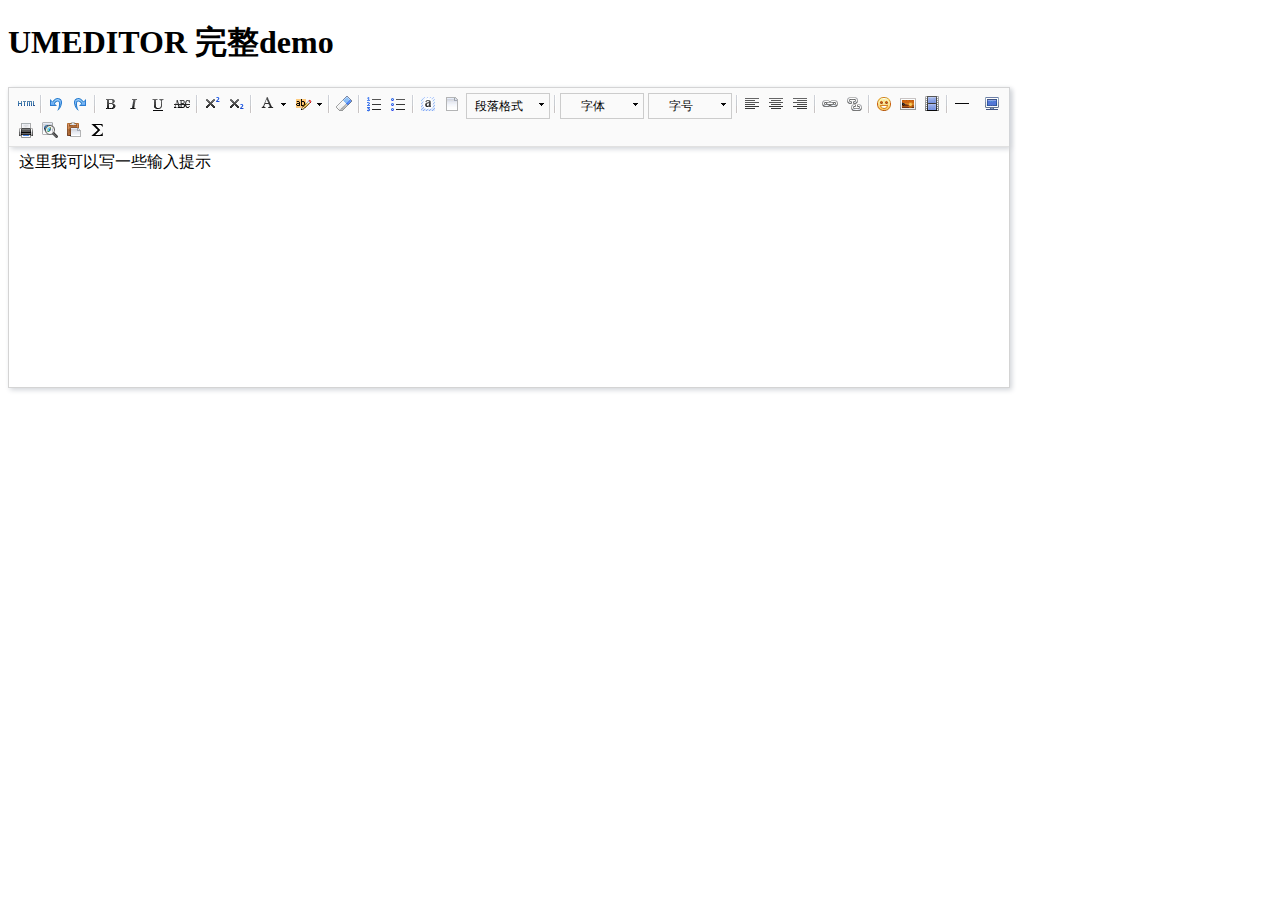
<file: src/main/webapp/html/umeditor/index.html>
<!DOCTYPE HTML>
<html>
<head>

    <meta http-equiv="Content-Type" content="text/html;charset=utf-8"/>
    <title>UMEDITOR 完整demo</title>
    <meta http-equiv="Content-Type" content="text/html; charset=utf-8"/>
    <link href="themes/default/css/umeditor.min.css" type="text/css" rel="stylesheet">
    <script type="text/javascript" src="third-party/jquery.min.js"></script>
    <script type="text/javascript" src="third-party/template.min.js"></script>
    <script type="text/javascript" charset="utf-8" src="umeditor.config.js"></script>
    <script type="text/javascript" charset="utf-8" src="umeditor.min.js"></script>
    <script type="text/javascript" src="lang/zh-cn/zh-cn.js"></script>
</head>
<body>
<h1>UMEDITOR 完整demo</h1>

<!--style给定宽度可以影响编辑器的最终宽度-->
<script type="text/plain" id="myEditor" style="width:1000px;height:240px;">
    <p>这里我可以写一些输入提示</p>
</script>




<div>
    <h3 id="focush2"></h3>
</div>
<script type="text/javascript">
    //实例化编辑器
    var um = UM.getEditor('myEditor');
    
</script>

</body>
</html>
</file>
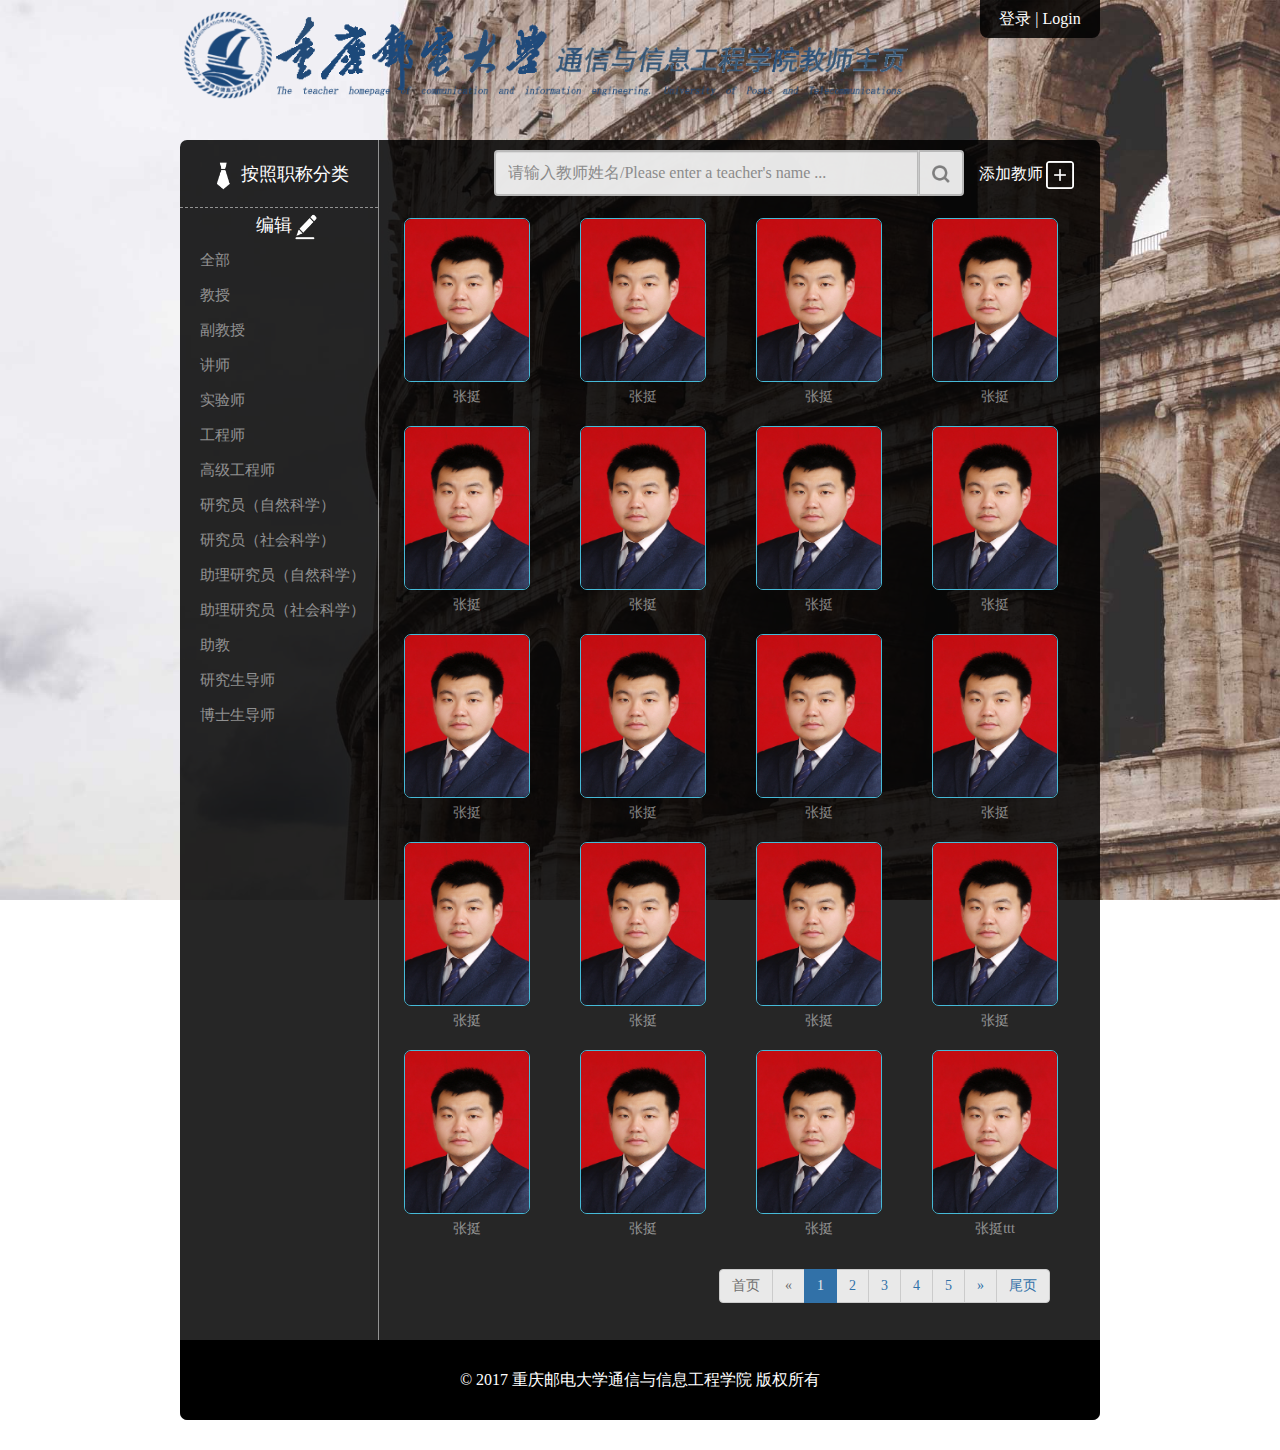
<file: src/main/webapp/html/HomePage.html>
<!DOCTYPE html>
<html lang="en">
<head>
	<meta charset="UTF-8">
	<title>重庆邮电大学通信与信息工程学院教师主页</title>
	<link rel="stylesheet" href="style/css/animate.css">
	<link rel="stylesheet" href="style/css/bootstrap.min.css">
	<link rel="stylesheet" href="style/css/login.css">
	<link rel="stylesheet" href="style/css/HomePage.css">
	
</head>
<body>
	<!-- 院徽 -->	
	<header>
		<a href="HomePage.html" class="scie-logo">
			<img src="style/images/LOGO.png" alt="通信学院院徽">
		</a>
		<a href="#" class="login-tab" data-reveal-id="myModal">登录 | Login</a>
	</header>
	<!-- 登录弹出层 -->
	<div id="myModal" class="reveal-modal">
		<div id="login-tab">
			<!-- 用户名 -->
			<div class="text username-container">
				<input type="text" id="login-username" name="username" placeholder="用户名">
			</div>

			<!-- 密码 -->
			<div class="text password-container">
				<input type="password" id="login-password" name="password" placeholder="密码">
			</div>

			<!-- 按钮 -->
			<div class="button-container">
				<button id="login-button">登录</button>
			</div>
		</div>
    	<!-- 弹出层关闭按钮 -->
		<a class="close-reveal-modal"><img src="style/images/close.png" alt="关闭" class="close-icon"></a>
	</div>

	<div id="content-box">
		<!-- 左侧边栏 -->
		<aside class="main-left">
			<div class="index-sort-box">
				<img src="style/images/position.png" alt="职位图标" class="sort-icon">
				<span class="sort">按照职称分类</span>
			</div>
			<!-- 教师职位分类 -->
			<nav>
				<ul id="sidebar-ul">
					<!-- <li class="edit-sort">
						<a href="#" javascript:void(0)>编辑
							<img src="style/images/edit-sort.png" alt="edit-sort-icon" class="sort-icon">
						</a>
					</li> -->
					<li>
						<a href="#">全部</a>
					</li>
					<li>
						<a href="#">教授</a>
					</li>
					<li>
						<a href="#">副教授</a>
					</li>
					<li>
						<a href="#">讲师</a>
					</li>
					<li>
						<a href="#">实验师 </a>
					</li>
					<li>
						<a href="#">工程师 </a>
					</li>
					<li>
						<a href="#">高级工程师 </a>
					</li>
					<li>
						<a href="#">研究员（自然科学）</a>
					</li>
					<li>
						<a href="#">研究员（社会科学）</a>
					</li>
					<li>
						<a href="#">助理研究员（自然科学）</a>
					</li>
					<li>
						<a href="#">助理研究员（社会科学）</a>
					</li>
					<li>
						<a href="#">助教</a>
					</li>
					<li>
						<a href="#">研究生导师 </a>
					</li>
					<li>
						<a href="#">博士生导师 </a>
					</li>
				</ul>
			</nav>
		</aside>
			
		<!-- 右侧部分 -->
		<div class="main-right">
			<!-- 引用bootstrap实现搜索框 -->
			<div class="search-box">
				<div class="row">
					<div class="col-lg-6">
						<div class="input-group">
							<input type="text" class="form-control" placeholder="请输入教师姓名/Please enter a teacher's name ...">
							<span class="input-group-btn">
								<button class="btn btn-default" type="button">
									<img src="style/images/search-box-icon.png" alt="搜索" class="search-box-icon">
								</button>
							</span>
						</div>
					</div>
				</div>
			</div>
			<!-- 教师列表 -->
			<div class="teacher-list-box">
				
				<div class="teacher-block">
					<a href="#">
						<img src="style/images/zt.jpg" alt="教师照片">
						<div class="teacher-name">张挺</div>
					</a>
				</div>
				<div class="teacher-block">
					<a href="#">
						<img src="style/images/zt.jpg" alt="教师照片">
						<div class="teacher-name">张挺</div>
					</a>
				</div>
				<div class="teacher-block">
					<a href="#">
						<img src="style/images/zt.jpg" alt="教师照片">
						<div class="teacher-name">张挺</div>
					</a>
				</div>
				<div class="teacher-block">
					<a href="#">
						<img src="style/images/zt.jpg" alt="教师照片">
						<div class="teacher-name">张挺</div>
					</a>
				</div>
				<div class="teacher-block">
					<a href="#">
						<img src="style/images/zt.jpg" alt="教师照片">
						<div class="teacher-name">张挺</div>
					</a>
				</div>
				<div class="teacher-block">
					<a href="#">
						<img src="style/images/zt.jpg" alt="教师照片">
						<div class="teacher-name">张挺</div>
					</a>
				</div>
				<div class="teacher-block">
					<a href="#">
						<img src="style/images/zt.jpg" alt="教师照片">
						<div class="teacher-name">张挺</div>
					</a>
				</div>
				<div class="teacher-block">
					<a href="#">
						<img src="style/images/zt.jpg" alt="教师照片">
						<div class="teacher-name">张挺</div>
					</a>
				</div>
				<div class="teacher-block">
					<a href="#">
						<img src="style/images/zt.jpg" alt="教师照片">
						<div class="teacher-name">张挺</div>
					</a>
				</div>
				<div class="teacher-block">
					<a href="#">
						<img src="style/images/zt.jpg" alt="教师照片">
						<div class="teacher-name">张挺</div>
					</a>
				</div>
				<div class="teacher-block">
					<a href="#">
						<img src="style/images/zt.jpg" alt="教师照片">
						<div class="teacher-name">张挺</div>
					</a>
				</div>
				<div class="teacher-block">
					<a href="#">
						<img src="style/images/zt.jpg" alt="教师照片">
						<div class="teacher-name">张挺</div>
					</a>
				</div>
				<div class="teacher-block">
					<a href="#">
						<img src="style/images/zt.jpg" alt="教师照片">
						<div class="teacher-name">张挺</div>
					</a>
				</div>
				<div class="teacher-block">
					<a href="#">
						<img src="style/images/zt.jpg" alt="教师照片">
						<div class="teacher-name">张挺</div>
					</a>
				</div>
				<div class="teacher-block">
					<a href="#">
						<img src="style/images/zt.jpg" alt="教师照片">
						<div class="teacher-name">张挺</div>
					</a>
				</div>
				<div class="teacher-block">
					<a href="#">
						<img src="style/images/zt.jpg" alt="教师照片">
						<div class="teacher-name">张挺</div>
					</a>
				</div>
				<div class="teacher-block">
					<a href="#">
						<img src="style/images/zt.jpg" alt="教师照片">
						<div class="teacher-name">张挺</div>
					</a>
				</div>
				<div class="teacher-block">
					<a href="#">
						<img src="style/images/zt.jpg" alt="教师照片">
						<div class="teacher-name">张挺</div>
					</a>
				</div>
				<div class="teacher-block">
					<a href="#">
						<img src="style/images/zt.jpg" alt="教师照片">
						<div class="teacher-name">张挺</div>
					</a>
				</div>
			</div>

			<!-- 分页 -->
			<div class="pagination-box">
				<ul class="pagination"></ul>
			</div>
		</div>

		<footer>
			&copy; <time>2017</time> 重庆邮电大学通信与信息工程学院  版权所有
		</footer>
	</div>
	
	<!-- jQuery -->
	<script src="javascript/jquery.min.js"></script>
	<!-- 分页 -->
	<script src="javascript/jqPaginator.js"></script>
	<!-- 登录弹出 -->
	<script src="javascript/jquery.reveal.js"></script>
	<!-- homepage -->
	<script src="javascript/HomePage.js"></script>
</body>
</html>
</file>
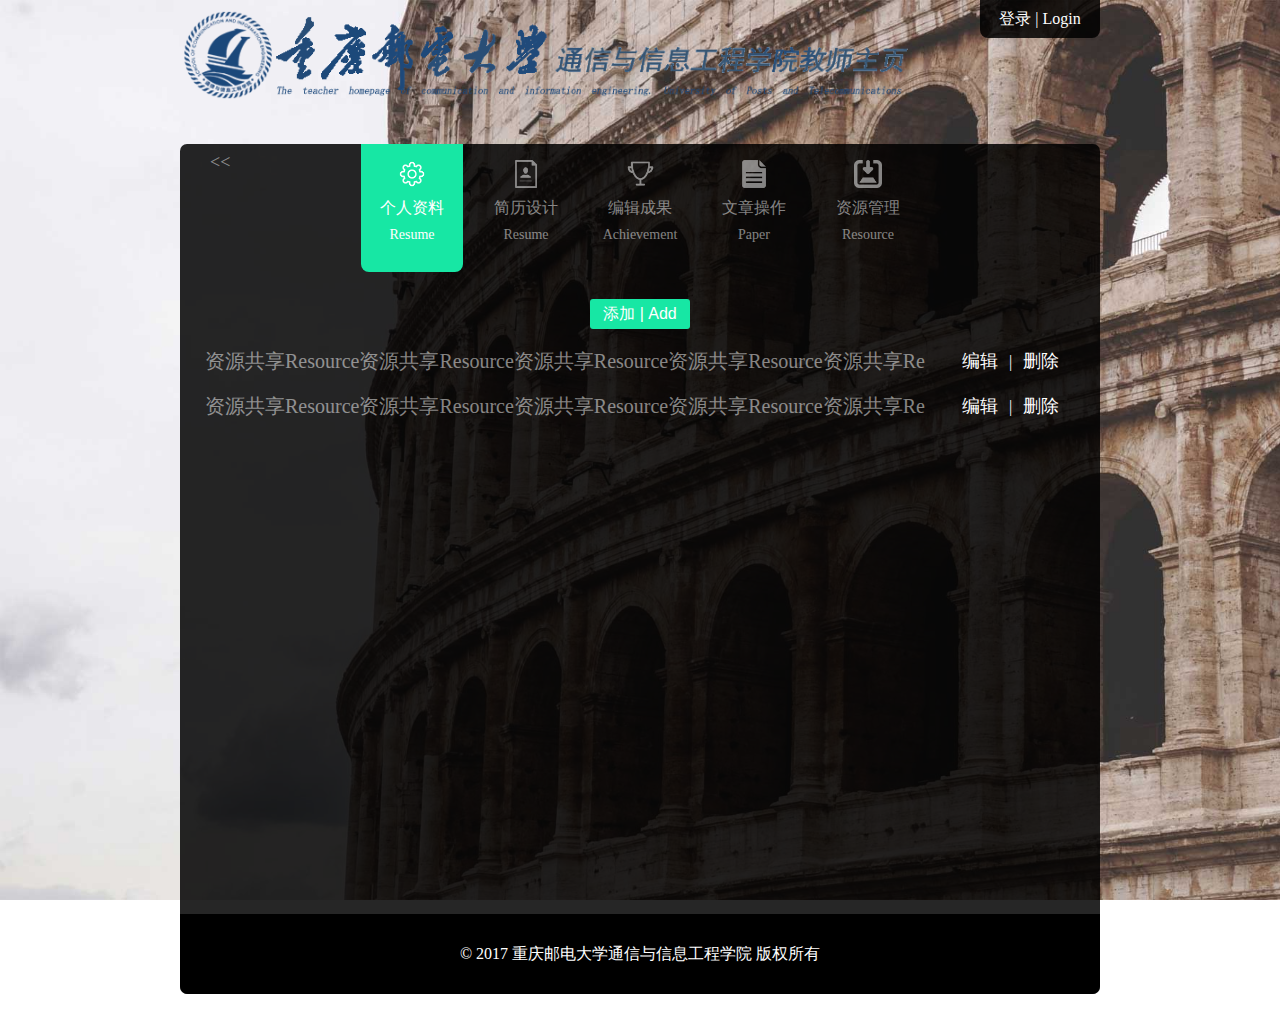
<file: src/main/webapp/html/management.html>
<!DOCTYPE html>
<html lang="en">
<head>
	<meta charset="UTF-8">
	<title>通信与信息工程学院教师主页</title>
	<link rel="stylesheet" href="style/css/animate.css">
	<link rel="stylesheet" href="umeditor/themes/default/css/umeditor.min.css" >
	<link rel="stylesheet" href="style/css/login.css">
	<link rel="stylesheet" href="style/css/personal.css">
	<link rel="stylesheet" href="style/css/management.css">
</head>
<body>
	<!-- 院徽 -->	
	<header>
		<a href="HomePage.html" class="scie-logo">
			<img src="style/images/LOGO.png" alt="通信学院院徽">
		</a>
		<a href="#" class="login-tab" data-reveal-id="myModal">登录 | Login</a>
	</header>
	<!-- 登录弹出层 -->
	<div id="myModal" class="reveal-modal">
		<div id="login-tab">
			<!-- 用户名 -->
			<div class="text username-container">
				<input type="text" id="login-username" name="username" placeholder="用户名">
			</div>

			<!-- 密码 -->
			<div class="text password-container">
				<input type="password" id="login-password" name="password" placeholder="密码">
			</div>

			<!-- 按钮 -->
			<div class="button-container">
				<button id="login-button">登录</button>
			</div>
		</div>
    	<!-- 弹出层关闭按钮 -->
		<a class="close-reveal-modal"><img src="style/images/close.png" alt="关闭" class="close-icon"></a>
	</div>

	<div id="content-box">
		<a href="HomePage.html" class="back-to-previous"><span><<</span></a>
		<!-- 导航菜单 -->
		<nav>
			<ul id="tab-menu">
				<li>
					<a href="javascript:void(0)" data-tab-index="1" class="current-tab-menu">
						<span class="icon">
							<img src="style/images/setting.png" alt="个人设置图标">
						</span>
						<span class="menu-text chinese-menu">个人资料</span>
						<span class="menu-text english-menu">Resume</span>
					</a>
				</li>
				<li>
					<a href="javascript:void(0)" data-tab-index="2">
						<span class="icon">
							<img src="style/images/resume.png" alt="编辑简历图标">
						</span>
						<span class="menu-text chinese-menu">简历设计</span>
						<span class="menu-text english-menu">Resume</span>
					</a>
				</li>
				<li>
					<a href="javascript:void(0)" data-tab-index="3">
						<span class="icon">
							<img src="style/images/achievement.png" alt="编辑研究成果图标">
						</span>
						<span class="menu-text chinese-menu">编辑成果</span>
						<span class="menu-text english-menu">Achievement</span>
					</a>
				</li>
				<li>
					<a href="javascript:void(0)" data-tab-index="4">
						<span class="icon">
							<img src="style/images/paper.png" alt="我的文章图标">
						</span>
						<span class="menu-text chinese-menu">文章操作</span>
						<span class="menu-text english-menu">Paper</span>
					</a>
				</li>
				<li>
					<a href="javascript:void(0)" data-tab-index="5">
						<span class="icon">
							<img src="style/images/resource.png" alt="资源共享图标">
						</span>
						<span class="menu-text chinese-menu">资源管理</span>
						<span class="menu-text english-menu">Resource</span>
					</a>
				</li>
			</ul>
		</nav>
		<!-- 个人资料 -->
		<div class="information-setting content-text-box" id="information-setting" data-content-box-index="1">
			<!-- 头像 -->
			<div class="head-box">
				<img src="style/images/zt.jpg" alt="教师头像" class="head-img">
				<!-- 头像上传 -->
				<div class="update-head-box">
					<span>选择文件</span>
					<input type="file" class="update-head" accept=".jpg,.jpeg,.gif,.png">
				</div>
			</div>
			<div class="name-box">
				<span class="name-text">张挺</span>
			</div>
			<!-- 职称选择 -->
			<div class="position-titles-box option-box">
				<span>职称：</span>
				<input type="radio" value="教授" name="position-titles" checked="checked"><span>教授</span>
				<input type="radio" value="副教授" name="position-titles"><span>副教授</span>
				<input type="radio" value="讲师" name="position-titles"><span>讲师</span>
				<input type="radio" value="实验师" name="position-titles"><span>实验师</span>
				<input type="radio" value="工程师" name="position-titles"><span>工程师</span>
				<input type="radio" value="高级工程师" name="position-titles"><span>高级工程师</span>
			</div>
			<!-- 教学职务 -->
			<div class="duty-box option-box">
				<span>教学职务：</span>
				<input type="radio" value="研究生导师" name="duty"><span>研究生导师</span>
				<input type="radio" value="博士生导师" name="duty"><span>博士生导师</span>
			</div>
			<!-- 电子邮箱 -->
			<div class="email-box option-box">
				<span>电子邮箱：</span>
				<div class="email-address-input-box">
					<input type="text" class="email-address" placeholder="请输入邮箱...">
				</div>
			</div>
			<!-- 保存按钮 -->
			<div class="save-box">
				<button class="save-btn" id="update-info">保存修改</button>
			</div>
			<!-- 修改密码 -->
			<div class="change-password-box option-box">
				<div class="password-box">
					<span>请输入原密码：</span>
					<input type="password" class="primary-password">
				</div>
				<div class="password-box">
					<span>请输入新密码：</span>
					<input type="password" class="new-password">
				</div>
				<div class="password-box">
					<span>请再次输入新密码：</span>
					<input type="password" class="confirm-new-password">
				</div>
			</div>
			<!-- 保存按钮 -->
			<div class="save-box">
				<button class="save-btn" id="change-password">保存修改</button>
			</div>
		</div>

		<!-- 简历信息 -->
		<div class="resume-content-box content-text-box" id="resume-content-box" data-content-box-index="2">
			<div class="resume-box">
				<!--style给定宽度可以影响编辑器的最终宽度-->
				<script type="text/plain" id="myEditor">
				    <p>这里我可以写一些输入提示</p>
				</script>
			</div>
		</div>

		<!-- 研究成果 -->
		<div class="achievement-content-box content-text-box" id="achievement-content-box" data-content-box-index="3">
			<div class="add-box">
				<button class="add-btn">添加 | Add</button>
			</div>
			<ul class="achievement-list-ul">
				<li>
					<span>成就成就成就achievement成就成就成就achievement成就成就成就achievement成就成就成就achievement成就成就成就achievement成就成就成就achievement</span>
					<div class="operation">
						<a href="javascript:void(0)" class="edit">编辑</a> |
						<a href="javascript:void(0)" class="delete">删除</a>
					</div>
				</li>
				<li>
					<span>成就成就成就achievement</span>
					<div class="operation">
						<a href="javascript:void(0)" class="edit">编辑</a> |
						<a href="javascript:void(0)" class="delete">删除</a>
					</div>
				</li>
			</ul>
		</div>

		<!-- 我的文章 -->
		<div class="paper-content-box content-text-box" id="paper-content-box" data-content-box-index="4">
			<div class="add-box">
				<button class="add-btn">添加 | Add</button>
			</div>
			<ul class="paper-list-ul">
				<li>
					<a href="#" class="paper-link">>>我的文章paper我的文章paper我的文章paper我的文章paper我的文章paper我的文章paper我的文章paper我的文章paper我的文章paper我的文章paper我的文章paper我的文章paper我的文章paper
					</a>
					<div class="operation">
						<a href="javascript:void(0)" class="edit">编辑</a> |
						<a href="javascript:void(0)" class="delete">删除</a>
					</div>
				</li>
				<li><a href="#" class="paper-link">>>我的文章paper</a>
					<div class="operation">
						<a href="javascript:void(0)" class="edit">编辑</a> |
						<a href="javascript:void(0)" class="delete">删除</a>
					</div>
				</li>
				<li><a href="#" class="paper-link">>>我的文章paper</a></li>
				<li><a href="#" class="paper-link">>>我的文章paper</a></li>
				<li><a href="#" class="paper-link">>>我的文章paper</a></li>
				<li><a href="#" class="paper-link">>>我的文章paper</a></li>
			</ul>		
		</div>

		<!-- 资源共享 -->
		<div class="resource-content-box content-text-box active-content-text-box" id="resource-content-box" data-content-box-index="5">
			<div class="add-box">
				<button class="add-btn" >添加 | Add</button>
			</div>
			
			<ul class="resource-list-ul">
				
				<li>
					<a href="#" class="resource-link">
						<span>资源共享Resource资源共享Resource资源共享Resource资源共享Resource资源共享Resource</span>
					</a>
					<div class="operation">
						<a href="javascript:void(0)" class="edit">编辑</a> |
						<a href="javascript:void(0)" class="delete">删除</a>
					</div>
				</li>
				<li>
					<a href="#" class="resource-link">
						<span>资源共享Resource资源共享Resource资源共享Resource资源共享Resource资源共享Resource</span>
					</a>
					<div class="operation">
						<a href="javascript:void(0)" class="edit">编辑</a> |
						<a href="javascript:void(0)" class="delete">删除</a>
					</div>
				</li>
			</ul>
		</div>

		<!-- 底部 -->
		<footer>
			&copy; <time>2017</time> 重庆邮电大学通信与信息工程学院  版权所有
		</footer>
	</div>
	<!-- jQuery -->
	<script src="javascript/jquery.min.js"></script>
	<!-- 富文本编辑器 -->
    <script type="text/javascript" src="umeditor/third-party/template.min.js"></script>
    <script type="text/javascript" charset="utf-8" src="umeditor/umeditor.config.js"></script>
    <script type="text/javascript" charset="utf-8" src="umeditor/umeditor.min.js"></script>
    <script type="text/javascript" src="umeditor/lang/zh-cn/zh-cn.js"></script>
	<!-- 登录弹出 -->
	<script src="javascript/jquery.reveal.js"></script>
	<!-- header -->
	<script src="javascript/header.js"></script>
	<!-- personal -->
	<script src="javascript/management.js"></script>
</body>
</html>
</file>
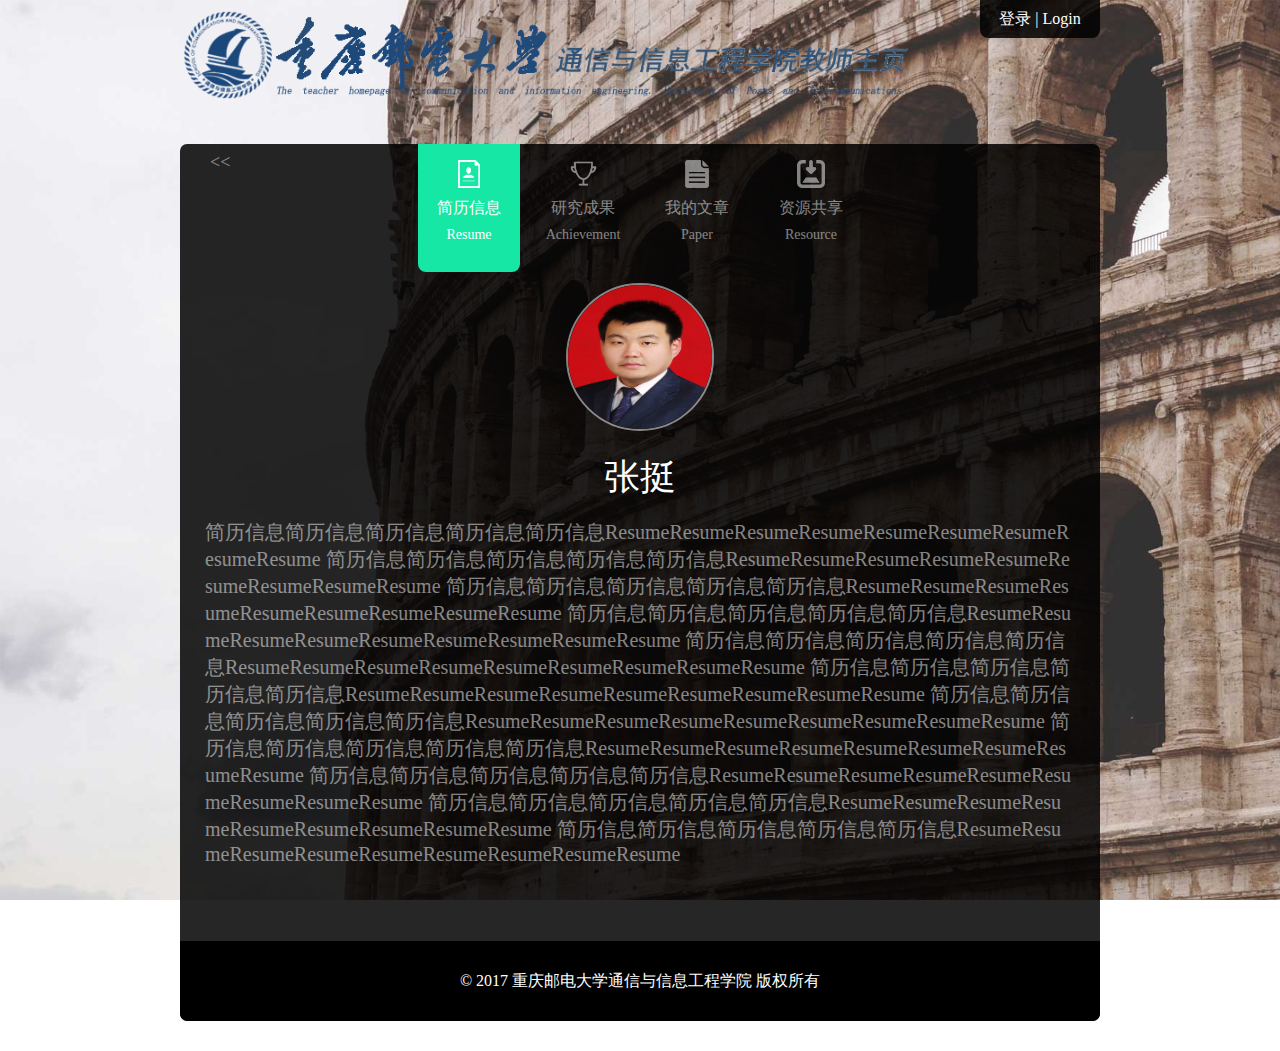
<file: src/main/webapp/html/personal.html>
<!DOCTYPE html>
<html lang="en">
<head>
	<meta charset="UTF-8">
	<title>通信与信息工程学院教师主页</title>
	<link rel="stylesheet" href="style/css/animate.css">
	<link rel="stylesheet" href="style/css/login.css">
	<link rel="stylesheet" href="style/css/personal.css">
</head>
<body>
	<!-- 院徽 -->	
	<header>
		<a href="HomePage.html" class="scie-logo">
			<img src="style/images/LOGO.png" alt="通信学院院徽">
		</a>
		<a href="#" class="login-tab" data-reveal-id="myModal">登录 | Login</a>
	</header>
	<!-- 登录弹出层 -->
	<div id="myModal" class="reveal-modal">
		<div id="login-tab">
			<!-- 用户名 -->
			<div class="text username-container">
				<input type="text" id="login-username" name="username" placeholder="用户名">
			</div>

			<!-- 密码 -->
			<div class="text password-container">
				<input type="password" id="login-password" name="password" placeholder="密码">
			</div>

			<!-- 按钮 -->
			<div class="button-container">
				<button id="login-button">登录</button>
			</div>
		</div>
    	<!-- 弹出层关闭按钮 -->
		<a class="close-reveal-modal"><img src="style/images/close.png" alt="关闭" class="close-icon"></a>
	</div>

	<div id="content-box">
		<a href="HomePage.html" class="back-to-previous"><span><<</span></a>
		<!-- 导航菜单 -->
		<nav>
			<ul id="tab-menu">
				<li>
					<a href="javascript:void(0)" data-tab-index="1" class="current-tab-menu">
						<span class="icon">
							<img src="style/images/resume.png" alt="简历信息图标">
						</span>
						<span class="menu-text chinese-menu">简历信息</span>
						<span class="menu-text english-menu">Resume</span>
					</a>
				</li>
				<li>
					<a href="javascript:void(0)" data-tab-index="2">
						<span class="icon">
							<img src="style/images/achievement.png" alt="研究成果图标">
						</span>
						<span class="menu-text chinese-menu">研究成果</span>
						<span class="menu-text english-menu">Achievement</span>
					</a>
				</li>
				<li>
					<a href="javascript:void(0)" data-tab-index="3">
						<span class="icon">
							<img src="style/images/paper.png" alt="我的文章图标">
						</span>
						<span class="menu-text chinese-menu">我的文章</span>
						<span class="menu-text english-menu">Paper</span>
					</a>
				</li>
				<li>
					<a href="javascript:void(0)" data-tab-index="4">
						<span class="icon">
							<img src="style/images/resource.png" alt="资源共享图标">
						</span>
						<span class="menu-text chinese-menu">资源共享</span>
						<span class="menu-text english-menu">Resource</span>
					</a>
				</li>
			</ul>
		</nav>
		<!-- 简历信息 -->
		<section class="resume-content-box content-text-box active-content-text-box" id="resume-content-box" data-content-box-index="1">
			<!-- 头像 -->
			<div class="head-box">
				<img src="style/images/zt.jpg" alt="教师头像" class="head-img">
				<!-- <em></em><span></span> -->
			</div>
			<div class="name-box">
				<span class="name-text">张挺</span>
			</div>
			<div class="resume-box">
				<span class="resume-text">
					简历信息简历信息简历信息简历信息简历信息ResumeResumeResumeResumeResumeResumeResumeResumeResume
					简历信息简历信息简历信息简历信息简历信息ResumeResumeResumeResumeResumeResumeResumeResumeResume
					简历信息简历信息简历信息简历信息简历信息ResumeResumeResumeResumeResumeResumeResumeResumeResume
					简历信息简历信息简历信息简历信息简历信息ResumeResumeResumeResumeResumeResumeResumeResumeResume
					简历信息简历信息简历信息简历信息简历信息ResumeResumeResumeResumeResumeResumeResumeResumeResume
					简历信息简历信息简历信息简历信息简历信息ResumeResumeResumeResumeResumeResumeResumeResumeResume
					简历信息简历信息简历信息简历信息简历信息ResumeResumeResumeResumeResumeResumeResumeResumeResume
					简历信息简历信息简历信息简历信息简历信息ResumeResumeResumeResumeResumeResumeResumeResumeResume
					简历信息简历信息简历信息简历信息简历信息ResumeResumeResumeResumeResumeResumeResumeResumeResume
					简历信息简历信息简历信息简历信息简历信息ResumeResumeResumeResumeResumeResumeResumeResumeResume
					简历信息简历信息简历信息简历信息简历信息ResumeResumeResumeResumeResumeResumeResumeResumeResume
					
				</span>
			</div>
		</section>

		<!-- 研究成果 -->
		<section class="achievement-content-box content-text-box " id="achievement-content-box" data-content-box-index="2">
			<ul class="achievement-list-ul">
				<li>成就成就成就achievement</li>
				<li>成就成就成就achievement</li>
				<li>成就成就成就achievement</li>
				<li>成就成就成就achievement</li>
				<li>成就成就成就achievement</li>
				<li>成就成就成就achievement</li>
				<li>成就成就成就achievement</li>
				<li>成就成就成就achievement</li>
				<li>成就成就成就achievement</li>
				<li>成就成就成就achievement</li>
				<li>成就成就成就achievement</li>
				<li>成就成就成就achievement</li>
				<li>成就成就成就achievement</li>
				<li>成就成就成就achievement</li>
				<li>成就成就成就achievement</li>
				<li>成就成就成就achievement</li>
				<li>成就成就成就achievement</li>
				<li>成就成就成就achievement成就成就成就achievement成就成就成就achievement成就成就成就achievement成就成就成就achievement成就成就成就achievement成就成就成就achievement成就成就成就achievement成就成就成就achievement</li>
			</ul>
		</section>

		<!-- 我的文章 -->
		<section class="paper-content-box content-text-box" id="paper-content-box" data-content-box-index="3">
			<ul class="paper-list-ul">
				<li><a href="#" class="paper-link">>>我的文章paper我的文章paper我的文章paper我的文章paper我的文章paper我的文章paper我的文章paper我的文章paper</a></li>
				<li><a href="#" class="paper-link">>>我的文章paper</a></li>
				<li><a href="#" class="paper-link">>>我的文章paper</a></li>
				<li><a href="#" class="paper-link">>>我的文章paper</a></li>
				<li><a href="#" class="paper-link">>>我的文章paper</a></li>
				<li><a href="#" class="paper-link">>>我的文章paper</a></li>
			</ul>
		</section>

		<!-- 资源共享 -->
		<section class="resource-content-box content-text-box" id="resource-content-box" data-content-box-index="4">
			<ul class="resource-list-ul">
				<li><a href="#"><span>资源共享Resource资源共享Resource资源共享Resource资源共享Resource资源共享Resource</span><img src="style/images/download.png" alt="下载图标"></a></li>
				<li><a href="#"><span>资源共享Resource资源共享Resource资源共享Resource资源共享Resource资源共享Resource</span><img src="style/images/download.png" alt="下载图标"></a></li>
				<li><a href="#"><span>资源共享Resource资源共享Resource资源共享Resource资源共享Resource资源共享Resource</span><img src="style/images/download.png" alt="下载图标"></a></li>
				<li><a href="#"><span>资源共享Resource资源共享Resource资源共享Resource资源共享Resource资源共享Resource</span><img src="style/images/download.png" alt="下载图标"></a></li>
				<li><a href="#"><span>资源共享Resource资源共享Resource资源共享Resource资源共享Resource资源共享Resource</span><img src="style/images/download.png" alt="下载图标"></a></li>
			</ul>
		</section>

		<!-- 底部 -->
		<footer>
			&copy; <time>2017</time> 重庆邮电大学通信与信息工程学院  版权所有
		</footer>
	</div>
	<!-- jQuery -->
	<script src="javascript/jquery.min.js"></script>
	<!-- 登录弹出 -->
	<script src="javascript/jquery.reveal.js"></script>
	<!-- header -->
	<script src="javascript/header.js"></script>
	<!-- personal -->
	<script src="javascript/personal.js"></script>
</body>
</html>
</file>
<file: src/main/webapp/html/style/css/login.css>
/*弹出层样式*/
.reveal-modal-bg {
	position: fixed;
	height: 100%;
	width: 100%;
	background: #000;
	background: rgba(0,0,0,.6);
	z-index: 100;
	display: none;
	top: 0;
	left: 0;
}
.reveal-modal {
	width: 550px;
	height: 320px;
	border: 2px solid #ccc;
	border-radius: 10px;
	-moz-border-radius: 10px;
	-webkit-border-radius: 10px;
	-o-border-radius: 10px;
	background: white;
	visibility: hidden;
	top: 100px;
	left: 50%;
	margin-left: -300px;
	position: absolute;
	z-index: 101;
	padding: 20px 15px 24px;
	box-shadow: 0 0 10px rgba(0,0,0,.4);
	-moz-box-shadow: 0 0 10px rgba(0,0,0,.4);
	-webkit-box-shadow: 0 0 10px rgba(0,0,0,.4);
	-o-box-shadow: 0 0 10px rgba(0,0,0,.4);
}
.reveal-modal .close-reveal-modal {
	font-size: 22px;
	line-height: 0.5px;
	position: absolute;
	top: 8px;
	right: 11px;
	color: #aaa;
	text-shadow: 0 -1px 1px rbga(0,0,0,.6);
	font-weight: bold;
	cursor: pointer;
}
.close-icon {
	width: 24px;
	height: 24px;
	margin-right: 8px;
	vertical-align: middle;
}
/*输入框样式*/
.text input {
	display: block;
	width: 320px;
	height: 36px;
	border: 2px solid #ccc;
	border-radius: 4px;
	-webkit-border-radius: 4px;
	-moz-border-radius: 4px;
	-o-border-radius: 4px;
	padding-left: 5px;
	font-size: 16px;
	line-height: 36px;
	margin: 40px auto;
}
/*按钮*/
.button-container {
	width: 120px;
	margin: 60px auto;
}
#login-button {
	width: 120px;
	height: 35px;
	border: none;
	cursor: pointer;
	border-radius: 10px;
	-webkit-border-radius: 10px;
	-moz-border-radius: 10px;
	-o-border-radius: 10px;
	background: #408ac9;
	color: white;
	font-size: 18px;
}
</file>
<file: src/main/webapp/html/style/css/HomePage.css>
body {
	background: url(../images/bg_img.jpg) no-repeat fixed;
	background-size: cover;
	font-family: '微软雅黑';
}
* {
	margin: 0;
	padding: 0;
}
ul {
	list-style: none;
	height: 122px;
}
header {
	width: 920px;
	position: relative;
	margin: 0px auto;
}
.scie-logo img{
	margin: 10px 0px;
	width: 920px;
	border: none;
}
.login-tab {
	width: 120px;
	height: 38px;
	background-color: rgba(0, 0, 0, 0.85);
	text-align: center;
	line-height: 38px;
	text-decoration: none;
	color: rgb(255, 255, 255);
	font-size: 16px;
	position: absolute;
	right: 0;
	top: 0;
	-webkit-border-bottom-left-radius: 8px;
	-moz-border-bottom-left-radius: 8px;
	-o-border-bottom-left-radius: 8px;
	-ms-border-bottom-left-radius: 8px;
	border-bottom-left-radius: 8px;

	-webkit-border-bottom-right-radius: 8px;
	-moz-border-bottom-right-radius: 8px;
	-o-border-bottom-right-radius: 8px;
	-ms-border-bottom-right-radius: 8px;
	border-bottom-right-radius: 8px;

	-webkit-transition: all ease 0.3s;
    -moz-transition: all ease 0.3s;
    -o-transition: all ease 0.3s;
    -ms-transition: all ease 0.3s;
	transition: all ease 0.3s;
}
.login-tab:hover {
	height: 68px;
	line-height: 68px;
	text-decoration: none;
	color: white;
	background-color: #17e7a4;
} 

/*主体内容*/
#content-box {
	position: relative;
	width: 920px;
	height: 1280px;
	border: none;
	margin: 30px auto;
	background: rgba(0, 0, 0, 0.85);
	-webkit-border-radius: 7px;
	-moz-border-radius: 7px;
	-o-border-radius: 7px;
	-ms-border-radius: 7px;
	border-radius: 7px;
}
/*侧边栏*/
.main-left{
	float: left;
	width: 199px;
	height: 1200px;
	border-right: 1px solid rgba(255, 255, 255, 0.5);
}
.main-right {
	height: auto;
	float: left;
	width: 720px;
	/*background-color: rgba(255, 255, 255, 0.5);*/
}
/*按职称分类*/
.index-sort-box {
	height: 68px;
	line-height: 68px;
	text-align: center;
	font-size: 18px;
	border-bottom: 1px dashed rgba(255, 255, 255, 0.5);
	color: rgb(255, 255, 255);
}
.sort-icon {
	height: 28px;
}
#sidebar-ul li {
	position: relative;
	height: 35px;
}
#sidebar-ul li a {
	display: inline-block;
	width: 196px;
	height: 35px;
	font-size: 15px;
	padding-left: 20px;
	line-height: 35px;
	text-decoration: none;
	text-align: left;
	color: rgba(255, 255, 255, 0.5);
}
#sidebar-ul li a:before {
	content: "";
	position: absolute;
	top: 33px;
	left: 0px;
	width: 0px;
	height: 2px;
	background-color: rgb(70, 186, 215);
	-webkit-transition: all ease 0.3s;
	-moz-transition: all ease 0.3s;
	-o-transition: all ease 0.3s;
	-ms-transition: all ease 0.3s;
	transition: all ease 0.3s;
}
#sidebar-ul li a:hover {
	color: rgba(255, 255, 255, 1);
}
#sidebar-ul li a:hover:before {
	width: 100%;
}
/*编辑分类（管理员登录后）*/
.edit-sort a {
	font-size: 18px !important;
	color: white !important;
	text-align: center !important;
	/*border: 1px solid blue;*/
}
/*右边内容部分*/
.search-box {
	width: 600px;
	height: 68px;
	float: left;
	/*border: 1px solid red;*/
}
.search-box-icon {
	width: 18px;
	height: 18px;
}
.add-teacher-box {
	float: left;
}
.add-teacher-box a {
	width: 100px;
	height: 68px;
	line-height: 68px;
	font-size: 16px;
	text-decoration: none;
	color: white;
}
.add-teacher-box a:hover {
	text-decoration: none;
} 
.add-teacher-box img {
	margin-left: 3px;
}
/*搜索栏样式，覆盖boostrap部分样式*/
.row {
	margin-left:100px;
	margin-top: 10px;
}
.col-lg-6 {
	width: 500px;
	height: 50px;
}
.form-control,.btn {
	opacity: 0.9;
	height: 46px;
	border: 2px solid #ccc;
	font-size: 16px;
}
.form-control:focus {
	border: 2px solid rgb(70, 186, 215);
}
.btn:focus {
	border: 2px solid rgba(23, 231, 164, 0.8);
}
/*教师列表*/
.teacher-list-box {
	width: 720px;
	height: 1060px;
	/*border: 1px solid red;*/
}
.teacher-block {
	float: left;
	width: 176px;
	height: 188px;
	/*border: 1px solid blue;*/
	padding-left: 25px;
	margin: 10px 0px;
}
.teacher-block a {
	display: inline-block;
	text-align: center;
	text-decoration: none;
	font-size: 14px;
	color: rgba(255, 255, 255, 0.5);
	/*border: 1px solid yellow;*/
}
.teacher-block a:hover {
	color: rgba(255, 255, 255, 1);
} 
.teacher-block img {
	height: 164px;
	width: 126px;
	border: 1px solid rgb(70, 186, 215);
	-webkit-border-radius: 7px;
	-moz-border-radius: 7px;
	-ms-border-radius: 7px;
	-o-border-radius: 7px;
	border-radius: 7px;
}
.teacher-name {
	margin-top: 5px;
}
/*分页样式*/
.pagination-box {
	margin-top: 55px;
	height: 50px;
	/*border: 1px solid yellow;*/
	position: relative;
}
.pagination {
	opacity: 0.9;
	height: 36px;
	width: 380px;
	display: inline-block;
	padding-left: 0;
	margin: 0px;
	-webkit-border-radius: 4px;
	-moz-border-radius: 4px;
	-ms-border-radius: 4px;
	-o-border-radius: 4px;
	border-radius: 4px;
	position: absolute;
	right: 0px;
	bottom: 0px;
}
footer {
	/*border: 1px solid red;*/
	height: 80px;
	width: 100%;
	padding: 20px 0px;
	text-align: center;
	line-height: 40px;
	font-size: 16px;
	background-color: #000;
	position: absolute;
	bottom: 0;
	color: white;
	-webkit-border-bottom-left-radius: 8px;
	-moz-border-bottom-left-radius: 8px;
	-o-border-bottom-left-radius: 8px;
	-ms-border-bottom-left-radius: 8px;
	border-bottom-left-radius: 8px;

	-webkit-border-bottom-right-radius: 8px;
	-moz-border-bottom-right-radius: 8px;
	-o-border-bottom-right-radius: 8px;
	-ms-border-bottom-right-radius: 8px;
	border-bottom-right-radius: 8px;
}
</file>
<file: src/main/webapp/html/style/css/personal.css>
body {
	background: url(../images/bg_img.jpg) no-repeat fixed;
	background-size: cover;
	font-family: '微软雅黑';
}
* {
	margin: 0;
	padding: 0;
}
ul {
	list-style: none;
	height: 122px;
}
header {
	width: 920px;
	position: relative;
	margin: 0px auto;
}
.scie-logo img{
	margin: 10px 0px;
	width: 920px;
	border: none;
}
.login-tab {
	width: 120px;
	height: 38px;
	background-color: rgba(0, 0, 0, 0.85);
	text-align: center;
	line-height: 38px;
	text-decoration: none;
	color: rgb(255, 255, 255);
	font-size: 16px;
	position: absolute;
	right: 0;
	top: 0;
	-webkit-border-bottom-left-radius: 8px;
	-moz-border-bottom-left-radius: 8px;
	-o-border-bottom-left-radius: 8px;
	-ms-border-bottom-left-radius: 8px;
	border-bottom-left-radius: 8px;

	-webkit-border-bottom-right-radius: 8px;
	-moz-border-bottom-right-radius: 8px;
	-o-border-bottom-right-radius: 8px;
	-ms-border-bottom-right-radius: 8px;
	border-bottom-right-radius: 8px;

	-webkit-transition: all ease 0.3s;
    -moz-transition: all ease 0.3s;
    -o-transition: all ease 0.3s;
    -ms-transition: all ease 0.3s;
	transition: all ease 0.3s;
}
.login-tab:hover {
	height: 68px;
	line-height: 68px;
	text-decoration: none;
	color: white;
	background-color: #17e7a4;
} 
/*主体内容*/
#content-box {
	position: relative;
	width: 920px;
	min-height: 850px;
	/*border: 1px solid red;*/
	margin: 30px auto;
	background: rgba(0, 0, 0, 0.85);
	-webkit-border-radius: 7px;
	-moz-border-radius: 7px;
	-o-border-radius: 7px;
	-ms-border-radius: 7px;
	border-radius: 7px;
}
.content-text-box {
	display: none;
}
.active-content-text-box {
	display: block;
	animation-duration: 0.8s; 
}
/*返回上一级*/
.back-to-previous {
	width: 78px;
	position: absolute;
	z-index: 2;
	font-size: 18px;
	text-decoration: none;
	left: 18px;
	top: 8px;
	padding-left: 12px; 
	color: rgba(255, 255, 255, 0.5);
	transition: color 0.3s, padding-left 0.3s;
}
.back-to-previous:hover {
	padding-left: 0;
	color: rgba(255, 255, 255, 1);
}
/*菜单栏*/
#tab-menu {
	text-align: center;
	position: relative;
}
#tab-menu li {
	display: inline;
}
#tab-menu li a {
	display: inline-block;
	width: 102px;
	height: 0px;
	margin: 0px 4px;
	text-decoration: none;
	text-align: center;
	color: rgba(255, 255, 255, 0.5);
	-webkit-border-bottom-left-radius: 8px;
	-moz-border-bottom-left-radius: 8px;
	-o-border-bottom-left-radius: 8px;
	-ms-border-bottom-left-radius: 8px;
	border-bottom-left-radius: 8px;

	-webkit-border-bottom-right-radius: 8px;
	-moz-border-bottom-right-radius: 8px;
	-o-border-bottom-right-radius: 8px;
	-ms-border-bottom-right-radius: 8px;
	border-bottom-right-radius: 8px;

	-webkit-transition: all ease 0.5s;
    -moz-transition: all ease 0.5s;
    -o-transition: all ease 0.5s;
    -ms-transition: all ease 0.5s;
	transition: all ease 0.5s;
}
#tab-menu .active-tab-menu,#tab-menu .current-tab-menu {
	height: 128px;
	color: rgba(255, 255, 255, 1);
	background-color: #17e7a4;
}
/*菜单栏图标*/
.icon img {
	display: block;
	border: none;
	margin: 2px auto;
	height: 28px;
	margin-top: 16px;
	opacity: 0.5;
	-webkit-transition: opacity 0.5s;
	-moz-transition: opacity 0.5s;
	-o-transition: opacity 0.5s;
	-ms-transition: opacity 0.5s;
	transition: opacity 0.5s;
}
#tab-menu .active-tab-menu img, #tab-menu .current-tab-menu img {
	opacity: 1;
}
.menu-text {
	width: 102px;
	display: inline-block;	
	padding-top: 8px;
}
.chinese-menu {
	font-size: 16px;
}
.english-menu {
	font-size: 14px;
	padding-bottom: 24px;
}
.content-text-box {
	position: relative;
	min-height: 380px;
	padding: 15px 25px;
	padding-bottom: 100px;
	word-break: break-all;
}
.content-text-box ul {
	height: auto;
}
/*简历信息样式*/
.resume-content-box {
	min-height: 600px;
	overflow: hidden;
}
.head-box {
	text-align: center;
	position: relative;
	margin-top: 2px;
}
.head-img {
	height: 144px;
	width: 144px;
	border-radius: 144px;
	border: 2px solid rgba(255, 255, 255, 0.5);
}
.name-box {
	height: 40px;
	line-height: 40px;
	margin: 22px 0px;
	text-align: center;
}
.name-text {
	color: white;
	font-weight: 400;
	font-size: 36px;
}
.resume-text {
	color: rgba(255, 255, 255, 0.5);
	font-size: 20px;
	margin-bottom: 50px;
}
/*研究成果样式*/
.achievement-list-ul{
	height: auto;
	margin-left: 35px;
	list-style: disc;
}
.achievement-list-ul li {
	color: rgba(255, 255, 255, 0.5);
	font-size: 20px;
	margin: 5px;
}
/*我的文章样式*/
.paper-list-ul {
	list-style-type: none;
}
.paper-list-ul li .paper-link {
	display: inline-block;
	height: 30px;
	width: 800px;
	font-size: 20px;
	margin: 5px;
	color: rgba(255, 255, 255, 0.5);
	font-size: 20px;
	overflow: hidden;
	text-decoration: none;
	transition: padding-left ease 0.5s; 
}
.paper-list-ul li .paper-link:hover {
	color: rgb(255, 255, 255);
	padding-left: 12px;
} 
/*资源共享样式*/
.resource-list-ul {
	list-style-type: none;
}
.resource-list-ul li {
	min-height: 40px;
	margin-bottom: 5px;
}
.resource-list-ul li a {
	display: inline-block;
	color: rgba(255, 255, 255, 0.5);
	font-size: 20px;
	text-decoration: none;
	width: 100%;
	height: 28px;
	line-height: 28px;
}
.resource-list-ul li a span {
	display: inline-block;
	width: 800px;
	height: 28px;
	overflow: hidden;
}
.resource-list-ul li a img {
	float: right;
	height: 28px;
	opacity: 0.5;
}
.resource-list-ul li a img:hover {
	opacity: 1;
} 
footer {
	height: 40px;
	width: 100%;
	padding: 20px 0px;
	text-align: center;
	line-height: 40px;
	font-size: 16px;
	background-color: #000;
	position: absolute;
	bottom: 0;
	color: white;
	-webkit-border-bottom-left-radius: 8px;
	-moz-border-bottom-left-radius: 8px;
	-o-border-bottom-left-radius: 8px;
	-ms-border-bottom-left-radius: 8px;
	border-bottom-left-radius: 8px;

	-webkit-border-bottom-right-radius: 8px;
	-moz-border-bottom-right-radius: 8px;
	-o-border-bottom-right-radius: 8px;
	-ms-border-bottom-right-radius: 8px;
	border-bottom-right-radius: 8px;
}
</file>
<file: src/main/webapp/html/style/css/management.css>
/*个人资料*/
.head-box {
	height: 190px;
	/*border: 1px solid red;*/
}
.update-head-box {
	position: relative;
	text-align: center;
	width: 100px;
	height: 25px;
	line-height: 25px;
	margin: 5px auto;
}
.update-head-box span {
	display: inline-block;
	width: 100px;
	height: 25px;
	color: white;
	font-size: 15px;
	line-height: 25px;
	background-color: #17e7a4;
	position: absolute;
	top: 0;
	left: 0;
	-webkit-border-radius: 5px;
	-moz-border-radius: 5px;
	-ms-border-radius: 5px;
	-o-border-radius: 5px;
	border-radius: 5px;
}
.update-head {
	width: 100px;
	height: 25px;
	position: absolute;
	top: 0;
	left: 0;
	/*border: 1px solid blue;*/
	background-color: white;
	z-index: 99;
	font-size: 0;
	opacity: 0;
	cursor: pointer;
}
.name-box {
	margin-bottom: 40px;
}
/*职称、教学职务、邮箱样式*/
.option-box,.save-box {
	width: 740px;
	min-height: 28px;
	line-height: 28px;
	/*border: 1px solid blue;*/
	margin: 12px auto;
	color: white;
}
.option-box span {
	font-size: 16px;
	display: inline-block;
	width: 80px;
}
.option-box span:first-child {
	font-size: 20px;
	/*display: inline-block;*/
	float: left;
	width: 120px;
}
.option-box input {
	display: inline-block;
	margin-right: 3px;
}
.email-address-input-box {
	float: left;
	position: relative;
}
.email-address {
	position: absolute;
	top: 0;
	left: 0;
	width: 300px;
	height: 26px;
	background-color: rgba(255, 255, 255, 0.9);
	font-size: 16px;
	line-height: 26px;
	padding-left: 5px;
	border: 1px solid #ccc;
	-webkit-border-radius: 3px;
	-moz-border-radius: 3px;
	-ms-border-radius: 3px;
	-o-border-radius: 3px;
	border-radius: 3px;
}
/*修改密码*/
.change-password-box {
	border-top: 2px dashed #ccc;
	padding-top: 8px;
}
.password-box {
	margin: 10px 0;
}
.password-box span {
	display: inline-block;
	width: 200px !important;
}
.password-box input {
	width: 300px;
	height: 26px;
	background-color: rgba(255, 255, 255, 0.9);
	font-size: 16px;
	line-height: 26px;
	padding-left: 5px;
	border: 1px solid #ccc;
	-webkit-border-radius: 3px;
	-moz-border-radius: 3px;
	-ms-border-radius: 3px;
	-o-border-radius: 3px;
	border-radius: 3px;
}
/*保存按钮*/
.save-btn,.cancel-btn,.add-btn {
	/*display: block;*/
	width: 100px;
	height: 30px;
	margin: 18px 0;
	line-height: 28px;
	font-size: 16px;
	color: white;
	border: none;
	background-color: #17e7a4;
	cursor: pointer;
	-webkit-border-radius: 3px;
	-moz-border-radius: 3px;
	-ms-border-radius: 3px;
	-o-border-radius: 3px;
	border-radius: 3px;
}
/*富文本编辑器样式*/
.resume-box {
	border: 1px solid blue;
}
#myEditor {
	width: 870px;
	height: 400px;
	/*opacity: 0.9;*/
	border: 1px solid red;
}


/*编辑成果*/
.achievement-list-ul li span {
	display: inline-block;
	width: 695px;
	height: 26px;
	overflow: hidden;
	/*float: left;*/
	/*border: 1px solid red;*/
}
.operation {
	width: 120px;
	float: right;
	color: white;
	/*border: 1px solid red;*/
}
.operation a {
	display: inline-block;
	width: 50px;
	height: 26px;
	line-height: 26px;
	font-size: 18px;
	text-decoration: none;
	text-align: center;
	color: rgba(255, 255, 255, 1);
}
.operation a:hover {
	text-decoration: none;
}
.operation .delete:hover {
	color: rgba(255, 0, 0, 0.7);
}
.add-box {
	/*border: 1px solid red;*/
	text-align: right;
	text-align: center;
}

/*文章操作*/
.paper-list-ul li .paper-link {
	width: 720px;
}
.paper-link {
	display: inline-block;
	width: 690px;
	/*border: 1px solid yellow;*/
}
.paper-list-ul .operation a {
	display: inline-block;
	height: 30px;
	margin: 5px 0;
	line-height: 30px;
}
/*资源管理*/
.resource-link {
	width: 720px !important;
	/*border: 1px solid blue;*/
}
.resource-link span {
	display: inline-block;
	/*border: 1px solid red;*/
	width: 720px !important;
	height: 30px;
}
.resource-list-ul .operation a {
	width: 50px;
	height: 28px;
	line-height: 28px;
	font-size: 18px;
	color: white;
	/*border: 1px solid white;*/
}
.add-resource-box {
	height: 60px;
	/*border: 1px solid red;*/
}
.add-resource-title {
	height: 25px;
	width: 700px;
	background-color: rgba(255, 255, 255, 0.9);
	font-size: 16px;
	line-height: 26px;
	padding-left: 5px;
	border: 1px solid #ccc;
	-webkit-border-radius: 3px;
	-moz-border-radius: 3px;
	-ms-border-radius: 3px;
	-o-border-radius: 3px;
	border-radius: 3px;
}
.add-resource-file {
	/*display: block;*/
	color: white;
	height: 28px;
	width: 600px;
	margin-top: 4px;
}
.operation-btn-box {
	float: right;
	/*border: 1px solid blue;*/
	margin-top: -20px;
}
.operation-btn-box button {
	width: 50px;
	height: 30px;
	margin-right: 8px;
	cursor: pointer;
	color: white;
	font-size: 16px;
	background: #17e7a4;
	border: none;
	-webkit-border-radius: 3px;
	-moz-border-radius: 3px;
	-ms-border-radius: 3px;
	-o-border-radius: 3px;
	border-radius: 3px;
}
</file>
<file: src/main/webapp/html/umeditor/themes/default/css/umeditor.min.css>
/*!
 * UEditor Mini版本
 * version: 1.2.2
 * build: Fri Feb 10 2017 15:01:51 GMT+0800 (CST)
 */


.edui-container{position:relative;border:1px solid #d4d4d4;box-shadow:2px 2px 5px #d3d6da;background-color:#fff}.edui-container .edui-toolbar{position:relative;width:auto;border-bottom:1px solid #e1e1e1;box-shadow:2px 2px 5px #d3d6da;background-color:#fafafa;z-index:99999}.edui-toolbar .edui-btn-toolbar{position:relative;padding:5px}.edui-container .edui-editor-body{background-color:#fff}.edui-editor-body .edui-body-container{}.edui-editor-body .edui-body-container p{margin:5px 0}.edui-editor-body .edui-body-container{border:0;outline:0;cursor:text;padding:0 10px;overflow:auto;display:block;word-wrap:break-word;font-size:16px;font-family:sans-serif}.edui-editor-body.focus{border:1px solid #5c9dff}.edui-editor-body table{margin:10px 0;border-collapse:collapse;display:table}.edui-editor-body td{padding:5px 10px;border:1px solid #DDD}.edui-editor-body iframe.mathquill-embedded-latex{border:0;padding:0;display:inline;margin:0;background:0 0;vertical-align:middle;width:0;height:0}.edui-btn-toolbar .edui-btn{position:relative;display:inline-block;vertical-align:top;*display:inline;*zoom:1;width:auto;margin:0 1px;padding:1px;border:0;background:0 0}.edui-btn-toolbar .edui-btn .edui-icon{width:20px;height:20px;margin:0;padding:0;background-repeat:no-repeat;background-image:url(../images/icons.png);background-image:url(../images/icons.gif) \9}.edui-btn-toolbar .edui-btn.edui-hover,.edui-btn-toolbar .edui-btn.edui-active{background-color:#d5e1f2;padding:0;border:1px solid #a3bde3;_z-index:1}.edui-btn-toolbar .edui-btn.edui-disabled{opacity:.3;filter:alpha(opacity=30)}.edui-btn-toolbar .edui-btn .edui-icon-source{background-position:-260px -0px}.edui-btn-toolbar .edui-btn .edui-icon-undo{background-position:-160px 0}.edui-btn-toolbar .edui-btn .edui-icon-redo{background-position:-100px 0}.edui-btn-toolbar .edui-btn .edui-icon-bold{background-position:0 0}.edui-btn-toolbar .edui-btn .edui-icon-italic{background-position:-60px 0}.edui-btn-toolbar .edui-btn .edui-icon-underline{background-position:-140px 0}.edui-btn-toolbar .edui-btn .edui-icon-strikethrough{background-position:-120px 0}.edui-btn-toolbar .edui-btn .edui-icon-superscript{background-position:-620px 0}.edui-btn-toolbar .edui-btn .edui-icon-subscript{background-position:-600px 0}.edui-btn-toolbar .edui-btn .edui-icon-font,.edui-btn-toolbar .edui-btn .edui-icon-forecolor{background-position:-720px 0}.edui-btn-toolbar .edui-btn .edui-icon-backcolor{background-position:-760px 0}.edui-btn-toolbar .edui-btn .edui-icon-insertorderedlist{background-position:-80px 0}.edui-btn-toolbar .edui-btn .edui-icon-insertunorderedlist{background-position:-20px 0}.edui-btn-toolbar .edui-btn .edui-icon-selectall{background-position:-400px -20px}.edui-btn-toolbar .edui-btn .edui-icon-cleardoc{background-position:-520px 0}.edui-btn-toolbar .edui-btn .edui-icon-paragraph{background-position:-140px 0}.edui-btn-toolbar .edui-btn .edui-icon-fontfamily{background-position:-140px 0}.edui-btn-toolbar .edui-btn .edui-icon-fontsize{background-position:-140px 0}.edui-btn-toolbar .edui-btn .edui-icon-justifyleft{background-position:-460px 0}.edui-btn-toolbar .edui-btn .edui-icon-justifycenter{background-position:-420px 0}.edui-btn-toolbar .edui-btn .edui-icon-justifyright{background-position:-480px 0}.edui-btn-toolbar .edui-btn .edui-icon-justifyjustify{background-position:-440px 0}.edui-btn-toolbar .edui-btn .edui-icon-link{background-position:-500px 0}.edui-btn-toolbar .edui-btn .edui-icon-unlink{background-position:-640px 0}.edui-btn-toolbar .edui-btn .edui-icon-image{background-position:-380px 0}.edui-btn-toolbar .edui-btn .edui-icon-emotion{background-position:-60px -20px}.edui-btn-toolbar .edui-btn .edui-icon-video{background-position:-320px -20px}.edui-btn-toolbar .edui-btn .edui-icon-map{background-position:-40px -40px}.edui-btn-toolbar .edui-btn .edui-icon-gmap{background-position:-260px -40px}.edui-btn-toolbar .edui-btn .edui-icon-horizontal{background-position:-360px 0}.edui-btn-toolbar .edui-btn .edui-icon-print{background-position:-440px -20px}.edui-btn-toolbar .edui-btn .edui-icon-preview{background-position:-420px -20px}.edui-btn-toolbar .edui-btn-fullscreen{float:right}.edui-btn-toolbar .edui-btn .edui-icon-fullscreen{background-position:-100px -20px}.edui-btn-toolbar .edui-btn .edui-icon-removeformat{background-position:-580px 0}.edui-btn-toolbar .edui-btn .edui-icon-drafts{background-position:-560px 0}.edui-btn-toolbar .edui-btn .edui-icon-formula{background-position:-80px -20px}.edui-btn-toolbar .edui-splitbutton{position:relative;display:inline-block;vertical-align:top;*display:inline;*zoom:1;margin:0 2px}.edui-splitbutton .edui-btn{margin:0}.edui-splitbutton .edui-caret{position:relative;display:inline-block;vertical-align:top;*display:inline;*zoom:1;width:8px;height:20px;background:url(../images/icons.png) -741px 0;_background:url(../images/icons.gif) -741px 0}.edui-btn-toolbar .edui-splitbutton,.edui-btn-toolbar .edui-splitbutton{_border:0}.edui-btn-toolbar .edui-splitbutton.edui-hover .edui-btn{background-color:#d5e1f2}.edui-btn-toolbar .edui-splitbutton.edui-disabled{opacity:.3;filter:alpha(opacity=30)}.edui-btn-toolbar .edui-splitbutton.edui-disabled .edui-caret{opacity:.3 \0;filter:alpha(opacity=30)\0}.edui-btn-toolbar .edui-combobox{border:1px solid #CCC;padding:0;margin:0 2px;line-height:20px}.edui-combobox .edui-button-label{position:relative;display:inline-block;vertical-align:top;*display:inline;*zoom:1;width:60px;height:20px;line-height:20px;padding:2px;margin:0;font-size:12px;text-align:center;cursor:default}.edui-combobox .edui-button-spacing{position:relative;display:inline-block;vertical-align:top;*display:inline;*zoom:1;height:20px;margin:0;padding:0 3px}.edui-combobox .edui-caret{position:relative;display:inline-block;vertical-align:top;*display:inline;*zoom:1;height:20px;width:12px;margin:0;padding:0;background:url(../images/icons.png) -741px 0;_background:url(../images/icons.gif) -741px 0}.edui-btn-toolbar .edui-combobox.edui-disabled{opacity:.2;filter:alpha(opacity=20)}.edui-btn-toolbar .edui-combobox.edui-disabled .edui-button-label,.edui-btn-toolbar .edui-combobox.edui-disabled .edui-caret{opacity:.2 \0;filter:alpha(opacity=20)\0}.edui-combobox-menu{position:absolute;top:100%;left:0;display:none;list-style:none;text-decoration:none;margin:0;padding:5px;background-color:#fff;border:1px solid #ccc;font-size:12px;box-shadow:2px 2px 5px #d3d6da;min-width:160px;_width:160px}.edui-combobox-menu .edui-combobox-item{display:block;border:1px solid #fff}.edui-combobox-menu .edui-combobox-item-label{height:25px;line-height:25px;display:inline-block;_display:inline;_zoom:1;margin-left:10px}.edui-combobox-menu .edui-combobox-item:hover,.edui-combobox-menu .edui-combobox-stack-item:hover,.edui-combobox-menu .edui-combobox-item-hover{background-color:#d5e1f2;padding:0;border:1px solid #a3bde3}.edui-combobox-menu .edui-combobox-item .edui-combobox-icon{display:inline-block;*zoom:1;*display:inline;width:24px;height:25px;background:red;vertical-align:bottom;background:url(../images/ok.gif) no-repeat 1000px 1000px}.edui-combobox-menu .edui-combobox-checked .edui-combobox-icon{background-position:10px 7px}.edui-combobox-menu .edui-combobox-item-separator{min-width:160px;height:1px;line-height:1px;overflow:hidden;background:#d3d3d3;margin:5px 0;*margin-top:-8px}.edui-combobox-fontsize .edui-combobox-item-0.edui-combobox-checked .edui-combobox-icon{background-position:10px 7px}.edui-combobox-fontsize .edui-combobox-item-1.edui-combobox-checked .edui-combobox-icon{background-position:10px 7px}.edui-combobox-fontsize .edui-combobox-item-2.edui-combobox-checked .edui-combobox-icon{background-position:10px 7px}.edui-combobox-fontsize .edui-combobox-item-3.edui-combobox-checked .edui-combobox-icon{background-position:10px 7px}.edui-combobox-fontsize .edui-combobox-item-4 .edui-combobox-item-label{height:27px;line-height:27px}.edui-combobox-fontsize .edui-combobox-item-4.edui-combobox-checked .edui-combobox-icon{background-position:10px 5px}.edui-combobox-fontsize .edui-combobox-item-5 .edui-combobox-item-label{height:31px;line-height:31px}.edui-combobox-fontsize .edui-combobox-item-5.edui-combobox-checked .edui-combobox-icon{background-position:10px 4px}.edui-combobox-fontsize .edui-combobox-item-6 .edui-combobox-item-label{height:47px;line-height:47px}.edui-combobox-paragraph .edui-combobox-item-1 .edui-combobox-item-label{font-size:32px;height:36px;line-height:36px}.edui-combobox-paragraph .edui-combobox-item-1 .edui-combobox-icon{height:25px;margin-bottom:5px}.edui-combobox-paragraph .edui-combobox-item-1.edui-combobox-checked .edui-combobox-icon{background-position:10px 7px}.edui-combobox-paragraph .edui-combobox-item-2 .edui-combobox-item-label{font-size:28px;height:27px;line-height:27px}.edui-combobox-paragraph .edui-combobox-item-2 .edui-combobox-icon{margin-bottom:5px}.edui-combobox-paragraph .edui-combobox-item-2.edui-combobox-checked .edui-combobox-icon{background-position:10px 10px}.edui-combobox-paragraph .edui-combobox-item-3 .edui-combobox-item-label{font-size:24px;height:25px;line-height:25px}.edui-combobox-paragraph .edui-combobox-item-3 .edui-combobox-icon{height:25px;margin-bottom:5px}.edui-combobox-paragraph .edui-combobox-item-3.edui-combobox-checked .edui-combobox-icon{background-position:10px 11px}.edui-combobox-paragraph .edui-combobox-item-4 .edui-combobox-item-label{font-size:18px;height:25px;line-height:25px}.edui-combobox-paragraph .edui-combobox-item-4.edui-combobox-checked .edui-combobox-icon{background-position:10px 6px}.edui-combobox-paragraph .edui-combobox-item-5 .edui-combobox-item-label{font-size:16px}.edui-combobox-paragraph .edui-combobox-item-6 .edui-combobox-item-label{font-size:12px}.edui-modal{position:fixed;_position:absolute;top:10%;left:50%;border:1px solid #acacac;box-shadow:2px 2px 5px #d3d6da;background-color:#fff;outline:0}.edui-modal-header{padding:5px 10px;border-bottom:1px solid #eee}.edui-modal-header .edui-close{float:right;width:20px;height:20px;margin-top:2px;padding:1px;border:0;background:url(../images/close.png) no-repeat center center;cursor:pointer}.edui-modal-header .edui-close.edui-hover{background-color:#d5e1f2;padding:0;border:1px solid #a3bde3}.edui-modal-header .edui-title{margin:0;line-height:25px;font-size:20px}.edui-modal-body{position:relative;max-height:400px;font-size:12px;overflow-y:auto}.edui-modal-footer{float:right;padding:5px 15px 15px;overflow:hidden}.edui-modal-footer .edui-btn{float:left;height:24px;width:96px;margin:0 10px;background-color:#fff;padding:0;border:1px solid #ababab;font-size:12px;line-height:24px;text-align:center;cursor:pointer}.edui-modal-footer .edui-btn.edui-hover{background-color:#d5e1f2;border:1px solid #a3bde3}.edui-modal-backdrop{opacity:.5;filter:alpha(opacity=50);position:fixed;top:0;right:0;bottom:0;left:0;background-color:#c6c6c6}.edui-modal .edui-modal-tip{color:red;position:absolute;bottom:10px;left:10px;height:30px;line-height:30px;display:none}.edui-dialog-image-body{width:700px;height:400px}.edui-dialog-video-body{width:600px;height:350px}.edui-dialog-gmap-body{width:550px;height:400px}.edui-dialog-map-body{width:580px;height:400px}.edui-dialog-link-body{width:400px;height:200px}.edui-popup{display:none;background:url(../images/pop-bg.png) repeat #fff;padding:2px}.edui-popup .edui-popup-body{border:1px solid #bfbfbf;background-color:#fff}.edui-popup .edui-popup-caret{width:21px;height:11px}.edui-popup .edui-popup-caret.up{background:url(../images/caret.png) no-repeat 0 0}.edui-popup .edui-popup-caret.down{background:url(../images/caret.png) no-repeat 0 0}.edui-tab-nav{margin:0;padding:0;border-bottom:1px solid #ddd;list-style:none;height:30px}.edui-tab-nav .edui-tab-item{float:left;margin-bottom:-1px;margin-top:1px;margin-top:0\9}.edui-tab-nav .edui-tab-item .edui-tab-text{display:block;padding:8px 12px;border:1px solid transparent;color:#08c;text-decoration:none;outline:0;_border:1px solid #fff;cursor:pointer}.edui-tab-nav .edui-tab-item .edui-tab-text:FOCUS{outline:0}.edui-tab-nav .edui-tab-item.edui-active .edui-tab-text{border:1px solid #ddd;border-bottom-color:transparent;background-color:#fff;padding:8px 12px;color:#555;cursor:default}.edui-tab-content .edui-tab-pane{padding:1px;position:relative;display:none;background-color:#fff;clear:both}.edui-tab-content .edui-tab-pane.edui-active{display:block}.edui-btn-toolbar .edui-tooltip{position:absolute;padding:5px 0;display:none;z-index:99999}.edui-tooltip .edui-tooltip-arrow{position:absolute;top:0;_top:-2px;left:50%;width:0;height:0;padding:0;font-size:0;margin-left:-5px;border-color:transparent;border-style:dashed dashed solid;border-bottom-color:#000;border-width:0 5px 5px;background:transparent}.edui-tooltip .edui-tooltip-inner{padding:6px;color:#fff;text-align:center;text-decoration:none;font-size:10px;background-color:#000;white-space:nowrap;line-height:12px}.edui-splitbutton-color-label{width:16px;height:3px;position:absolute;bottom:2px;left:50%;margin-left:-8px;overflow:hidden;line-height:3px}.edui-popup .edui-colorpicker{margin:10px;font-size:12px}.edui-colorpicker .edui-colorpicker-topbar{height:27px;width:200px;overflow:hidden}.edui-colorpicker .edui-colorpicker-topbar .edui-colorpicker-preview{height:20px;border:1px inset #000;margin-left:1px;width:128px;float:left}.edui-colorpicker .edui-colorpicker-topbar .edui-colorpicker-nocolor{float:right;margin-right:1px;font-size:12px;line-height:14px;height:14px;border:1px solid #333;padding:3px 5px;cursor:pointer}.edui-colorpicker table{border-collapse:collapse;border-spacing:2px}.edui-colorpicker tr.edui-colorpicker-firstrow{height:30px}.edui-colorpicker table td{padding:0 2px}.edui-colorpicker table td .edui-colorpicker-colorcell{display:block;text-decoration:none;color:#000;width:14px;height:14px;margin:0;cursor:pointer}.edui-toolbar .edui-separator{width:2px;height:20px;padding:1px 2px;background:url(../images/icons.png) -179px 1px;background:url(../images/icons.gif) -179px 1px \9;display:inline-block;vertical-align:top;*display:inline;*zoom:1;border:0}
</file>
